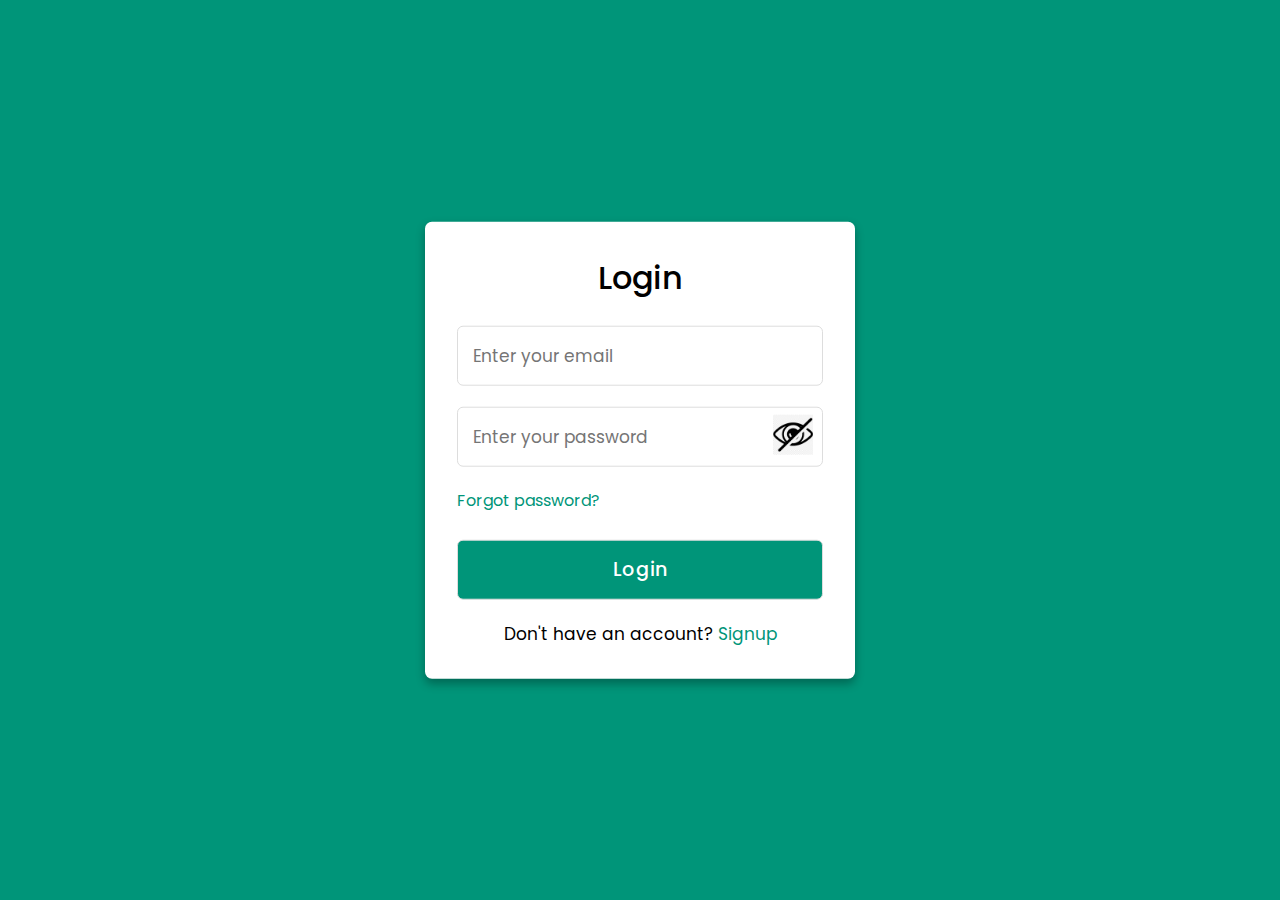
<file: Login+Signup.html>
<!DOCTYPE html>
<html lang="en">
<head>
  <meta charset="UTF-8">
  <meta name="viewport" content="width=device-width, initial-scale=1.0">
  <meta http-equiv="X-UA-Compatible" content="ie=edge">
  <title>Login & Registration </title>
  <link rel="stylesheet" href="style.css">
  <script>
    document.addEventListener('DOMContentLoaded', () => {
  
  const eyeIconSignup = document.getElementById('togglePasswordSignup');
  const eyeIconLogin = document.getElementById('togglePasswordLogin');
  const passwordFieldSignup = document.getElementById('signupPassword');
  const passwordFieldLogin = document.getElementById('loginPassword');

  eyeIconSignup.addEventListener('click', () => {
    if (passwordFieldSignup.type === 'text') {
      passwordFieldSignup.type = 'password';
      eyeIconSignup.querySelector('img').src = 'eye-iconclosed.png'; 
    } else {
      passwordFieldSignup.type = 'text';
      eyeIconSignup.querySelector('img').src = 'eye-icon.png'; 
    }
  });

  eyeIconLogin.addEventListener('click', () => {
    if (passwordFieldLogin.type === 'text') {
      passwordFieldLogin.type = 'password';
      eyeIconLogin.querySelector('img').src = 'eye-iconclosed.png'; 
    } else {
      passwordFieldLogin.type = 'text';
      eyeIconLogin.querySelector('img').src = 'eye-icon.png'; 
    }
  });
      const signupForm = document.getElementById('signupForm');
      const signupButton = document.getElementById('signupButton');
  
      signupButton.addEventListener('click', async (event) => {
        event.preventDefault();
  
        const signupEmail = document.getElementById('signupEmail').value;
        const signupPassword = document.getElementById('signupPassword').value;
        const confirmPassword = document.getElementById('confirmPassword').value;

        const emailRegex = /^[^\s@]+@[^\s@]+\.[^\s@]+$/;
        const isValidEmail = emailRegex.test(signupEmail);

    if (!isValidEmail) {
      alert('Invalid email format. Please provide a valid email address.');
      return;
    }
  
        if (signupPassword !== confirmPassword) {
          alert("Passwords don't match");
          return;
        }
  
        const userData = {
          email: signupEmail,
          password: signupPassword,
        };
  
        try {
          const response = await fetch('/register', {
            method: 'POST',
            headers: {
              'Content-Type': 'application/json',
            },
            body: JSON.stringify(userData),
          });
  
          if (!response.ok) {
            throw new Error('Network response was not ok');
          }
  
          const result = await response.text();
          alert('Signup successful. Redirecting to Login');
          window.location.href = '/Login+signup.html';
        } catch (error) {
          console.error('Error:', error);
          alert('Signup failed. Please try again.');
        }
      });
  
      const loginForm = document.getElementById('loginForm');
      const loginButton = document.getElementById('loginButton');

      loginButton.addEventListener('click', async (event) => {
        event.preventDefault();
  
        const loginEmail = document.getElementById('loginEmail').value;
        const loginPassword = document.getElementById('loginPassword').value;
  
        const userData = {
          email: loginEmail,
          password: loginPassword,
        };
  
        try {
          const response = await fetch('/login', {
            method: 'POST',
            headers: {
              'Content-Type': 'application/json',
            },
            body: JSON.stringify(userData),
          });
  
          if (!response.ok) {
            throw new Error('Network response was not ok');
          }
  
          const result = await response.text();
          if (result === 'Login successful') {
            alert('Login successful');
            window.location.href = 'http://localhost:8080';
          } else {
            alert('Invalid email or password. Please try again.');
          }
        } catch (error) {
          console.error('Error:', error);
          alert('Failed to login. Please try again.');
        }
      });
    });
  </script>
</head>
<body>
  <div id="loginPage" class="container">
    <div class="container">
      <input type="checkbox" id="check">
      <div class="login form">
        <header>Login</header>
        <form id="loginForm">
          <input type="text" id="loginEmail" placeholder="Enter your email">
          <div class="password-container" style="position: relative">
            <input type="password" id="loginPassword" placeholder="Enter your password">
            <span class="eye-icon" id="togglePasswordLogin">
              <img src="eye-iconclosed.png" id="eyeIcon" style="width: 40px; height: 40px;position: baseline;position: absolute; top:35%; right: 10px; transform: translateY(-50%); cursor: pointer;">
            </span>
          </div>
          <a href="#">Forgot password?</a>
          <input type="button" id="loginButton" class="button" value="Login">
        </form>
        <div class="signup">
          <span class="signup">Don't have an account?
            <label for="check">Signup</label>
          </span>
        </div>
      </div>
      <div class="registration form">
        <header>Signup</header>
        <form id="signupForm">
          <input type="text" id="signupEmail" placeholder="Enter your email">
          <div class="password-container" style="position: relative">
            <input type="password" id="signupPassword" placeholder="Create a password">
            <span class="eye-icon" id="togglePasswordSignup">
              <img src="eye-iconclosed.png" id="eyeIcon" style="width: 40px; height: 40px;position: baseline;position: absolute; top:35%; right: 10px; transform: translateY(-50%); cursor: pointer;">
            </span>
          </div>
          <input type="password" id="confirmPassword" placeholder="Confirm your password">
          <input type="button" id="signupButton" class="button" value="Signup">
        </form>
        <div class="signup">
          <span class="signup">Already have an account?
            <label for="check">Login</label>
          </span>
        </div>
      </div>
  
  <div id="moviesPage" class="container" style="display: none;">
    <h1>Movies Database</h1>
  <table class="table">
    <thead>
      <tr>
        <th>Tên </th>
        <th>Năm </th>
        <th>Mô tả </th>
        <th>Thao tác </th>
      </tr>
    </thead>
    <tbody id="moviesTableBody"></tbody>
  </table>

  <form id="addMovieForm">
    <label for="name">Name:</label>
    <input type="text" id="name" name="name"><br><br>
    <label for="year">Year:</label>
    <input type="number" id="year" name="year"><br><br>
    <label for="description">Description:</label><br>
    <textarea id="description" name="description" rows="4" cols="50"></textarea><br><br>
    <button type="submit">Add Movie</button>
  </form>
  </div>
  
</body>
</html>
</file>
<file: style.css>
@import url('https://fonts.googleapis.com/css2?family=Poppins:wght@200;300;400;500;600;700&display=swap');
*{
  margin: 0;
  padding: 0;
  box-sizing: border-box;
  font-family: 'Poppins', sans-serif;
}
body{
  min-height: 100vh;
  width: 100%;
  background: #009579;
}
.container{
  position: absolute;
  top: 50%;
  left: 50%;
  transform: translate(-50%,-50%);
  max-width: 430px;
  width: 100%;
  background: #fff;
  border-radius: 7px;
  box-shadow: 0 5px 10px rgba(0,0,0,0.3);
}
.container .registration{
  display: none;
}
#check:checked ~ .registration{
  display: block;
}
#check:checked ~ .login{
  display: none;
}
#check{
  display: none;
}
.container .form{
  padding: 2rem;
}
.form header{
  font-size: 2rem;
  font-weight: 500;
  text-align: center;
  margin-bottom: 1.5rem;
}
 .form input{
   height: 60px;
   width: 100%;
   padding: 0 15px;
   font-size: 17px;
   margin-bottom: 1.3rem;
   border: 1px solid #ddd;
   border-radius: 6px;
   outline: none;
 }
 .form input:focus{
   box-shadow: 0 1px 0 rgba(0,0,0,0.2);
 }
.form a{
  font-size: 16px;
  color: #009579;
  text-decoration: none;
}
.form a:hover{
  text-decoration: underline;
}
.form input.button{
  color: #fff;
  background: #009579;
  font-size: 1.2rem;
  font-weight: 500;
  letter-spacing: 1px;
  margin-top: 1.7rem;
  cursor: pointer;
  transition: 0.4s;
}
.form input.button:hover{
  background: #006653;
}
.signup{
  font-size: 17px;
  text-align: center;
}
.signup label{
  color: #009579;
  cursor: pointer;
}
.signup label:hover{
  text-decoration: underline;
}


.password-container {
  position: relative;
}

.eye-icon {
 
  width: 20%; 
  height: 20%; 
}
</file>
